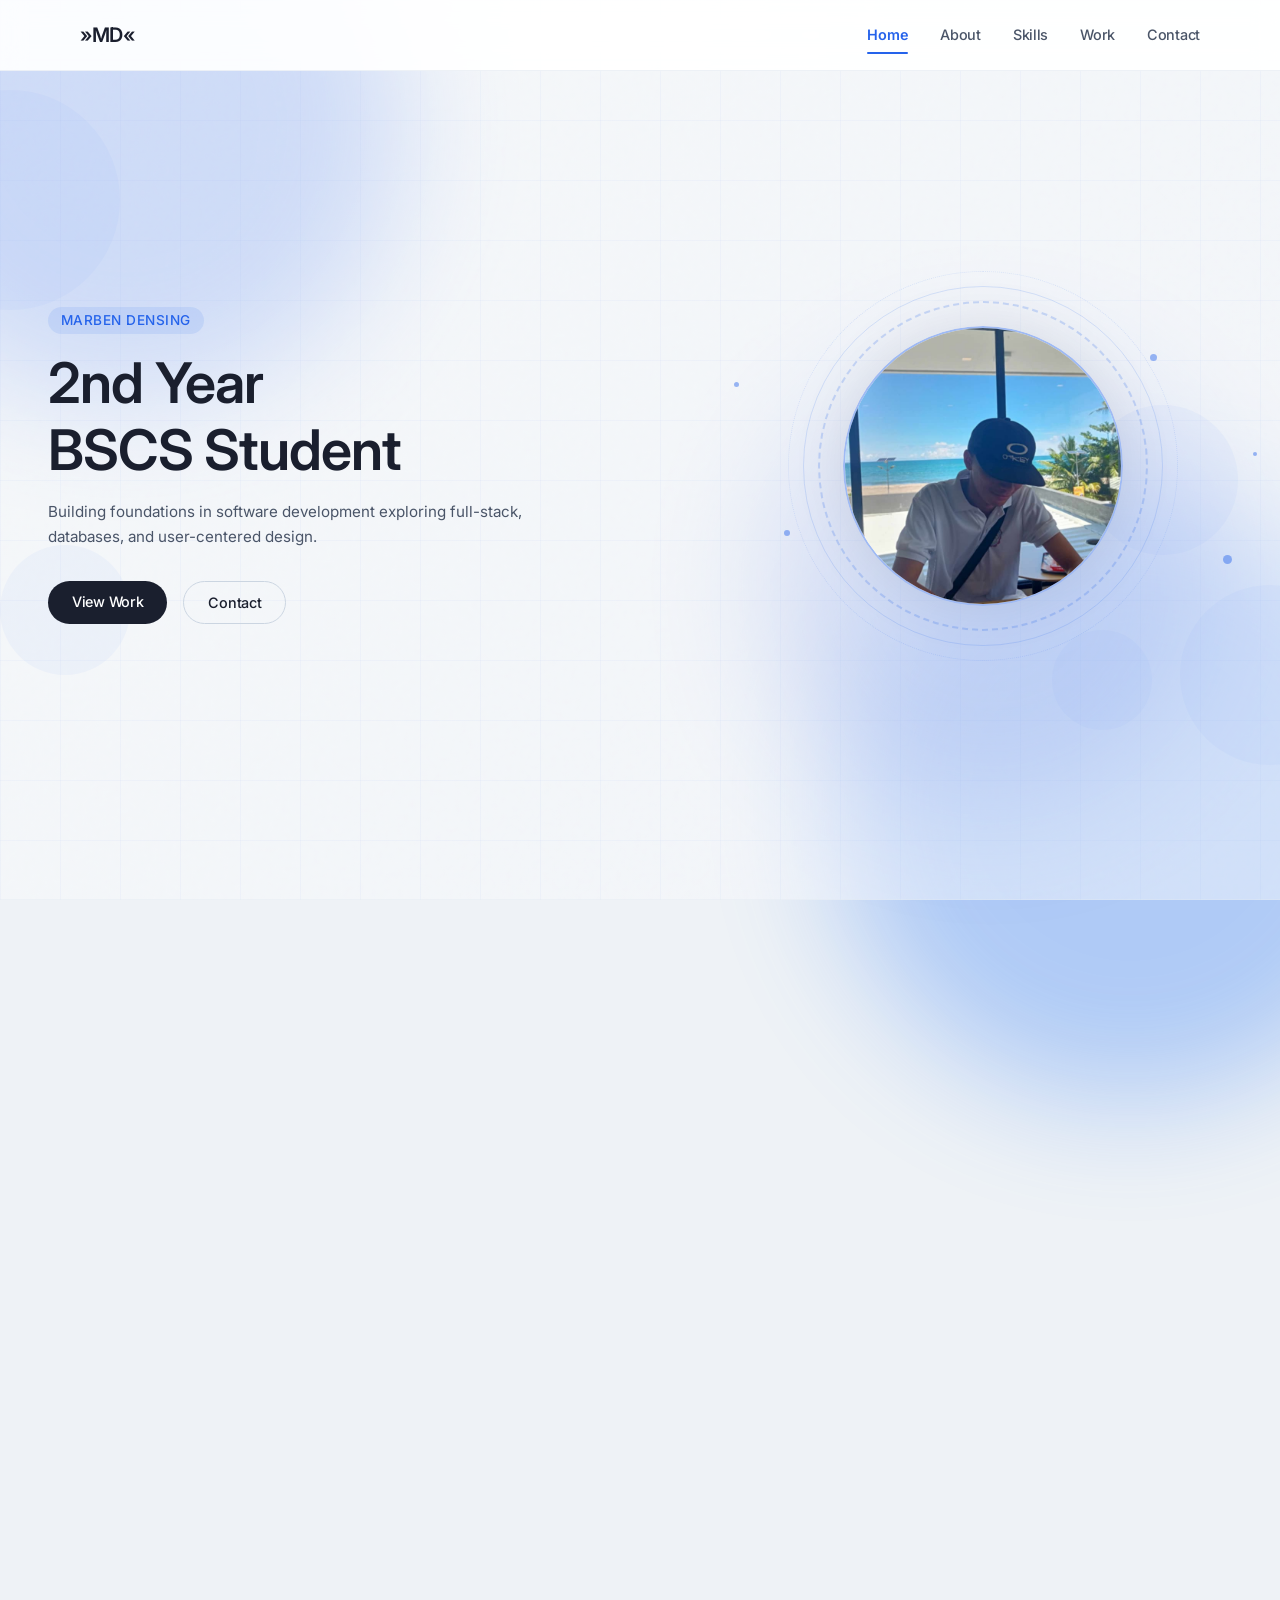
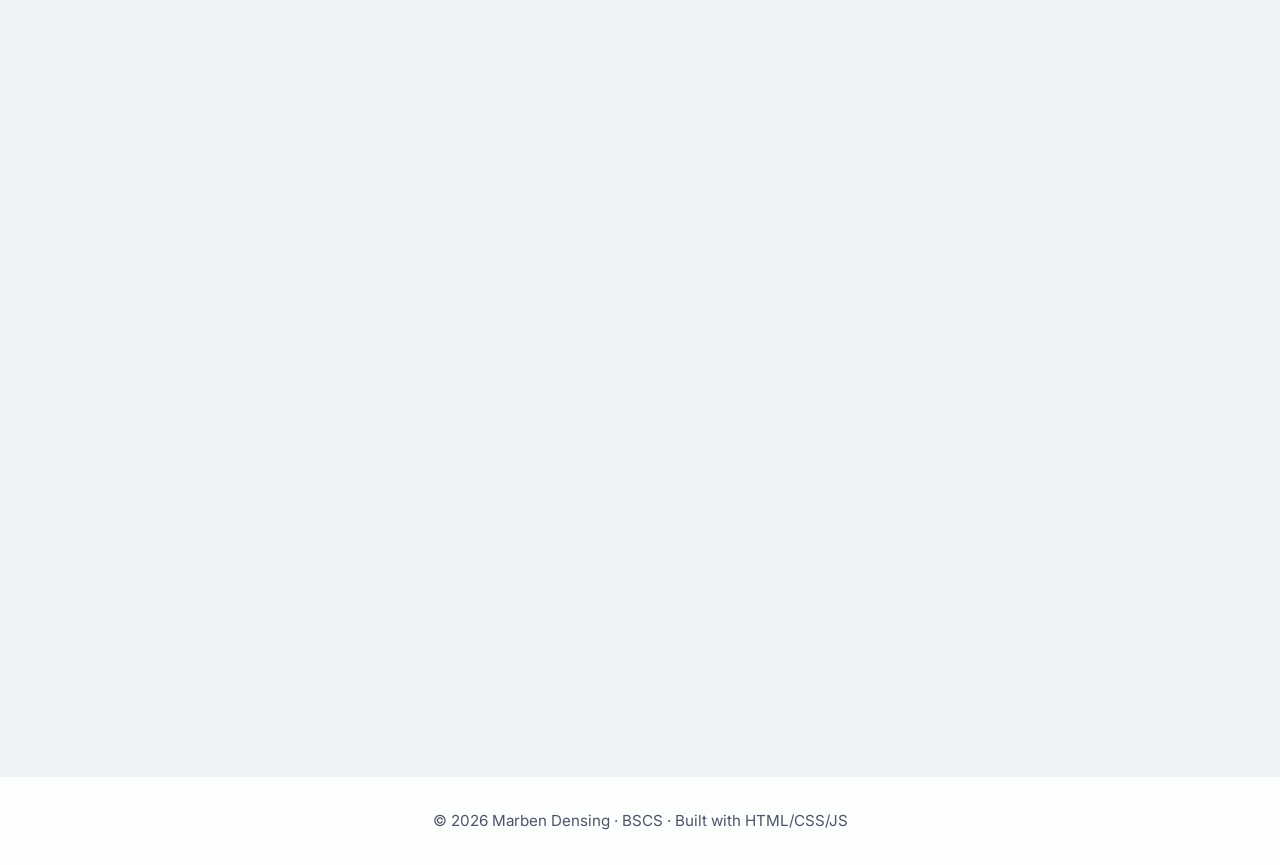
<file: index.html>
<!DOCTYPE html>
<html lang="en">
<head>
    <meta charset="UTF-8">
    <meta name="viewport" content="width=device-width, initial-scale=1.0, user-scalable=yes">
    <title>Marben Densing | BSCS Portfolio</title>
    <link href="https://fonts.googleapis.com/css2?family=Inter:opsz,wght@14..32,300;14..32,400;14..32,500;14..32,600;14..32,700&display=swap" rel="stylesheet">
    <link rel="stylesheet" href="style.css">
</head>
<body>
    
<div class="ambient-orb orb-1"></div>
<div class="ambient-orb orb-2"></div>
<div class="ambient-orb orb-3"></div>
<div class="grid-overlay"></div>
<div class="noise-overlay"></div>
<div class="particle" style="width: 220px; height: 220px; top: 10%; left: -100px; animation-delay: 0s;"></div>
<div class="particle" style="width: 180px; height: 180px; bottom: 15%; right: -80px; animation-delay: 3s;"></div>
<div class="particle" style="width: 150px; height: 150px; top: 45%; left: 85%; animation-delay: 6s;"></div>
<div class="particle" style="width: 130px; height: 130px; bottom: 25%; left: 0%; animation-delay: 9s;"></div>
<div class="particle" style="width: 100px; height: 100px; top: 70%; right: 10%; animation-delay: 12s;"></div>

<header>
    <div class="container">
        <nav>
            <div class="logo">»MD«</div>
            <ul class="nav-links">
                <li><a href="#home" class="nav-link">Home</a></li>
                <li><a href="#about" class="nav-link">About</a></li>
                <li><a href="#skills" class="nav-link">Skills</a></li>
                <li><a href="#work" class="nav-link">Work</a></li>
                <li><a href="#contact" class="nav-link">Contact</a></li>
            </ul>
            <div class="mobile-toggle" id="mobileToggle">
                <span></span><span></span><span></span>
            </div>
        </nav>
    </div>
</header>

<main>
    <section id="home" class="fade-up">
        <div class="container home-content">
            <div class="home-text">
                <span class="hello-badge">Marben Densing</span>
                <h1>2nd Year<br>BSCS Student</h1>
                <p class="home-description">Building foundations in software development exploring full-stack, databases, and user-centered design.</p>
                <div class="home-buttons">
                    <a href="#work" class="btn primary">View Work</a>
                    <a href="#contact" class="btn secondary">Contact</a>
                </div>
            </div>
            <div class="home-illustration">
                <div class="decorative-ring ring-1"></div>
                <div class="decorative-ring ring-2"></div>
                <div class="decorative-ring ring-3"></div>
                <div class="floating-dot dot-1"></div>
                <div class="floating-dot dot-2"></div>
                <div class="floating-dot dot-3"></div>
                <div class="floating-dot dot-4"></div>
                <div class="floating-dot dot-5"></div>
                <div class="profile-shadow"></div>
                <div class="profile-image-container">
                    <img src="image.jpg" alt="Marben Densing" class="profile-image" onerror="this.src='https://via.placeholder.com/280x280?text=M'">
                </div>
            </div>
        </div>
    </section>

    <section id="about" class="fade-up">
        <div class="container">
            <h2 class="section-title">About</h2>
            <div class="about-grid">
                <div class="about-text">
                    <p>I'm a second-year Computer Science student with a growing passion for programming and problem-solving. Currently focused on web development, database systems, and building practical applications.</p>
                    <p>Every project teaches me something new from debugging logic to designing cleaner interfaces. I believe in learning by doing and staying curious.</p>
                    <div class="personal-detail">
                        <span>BSCS · 2nd Year</span>
                        <span>Based in Philippines</span>
                        <span>Always learning</span>
                    </div>
                </div>
                <div class="about-card">
                    <h3>Current Focus</h3>
                    <p>HTML/CSS, JavaScript fundamentals, MySQL queries, and version control with Git. Building small projects to strengthen my understanding of full-stack development.</p>
                    <div class="poem-card">
                        <p class="poem-line">"The expert in anything was once a beginner."</p>
                    </div>
                </div>
            </div>
        </div>
    </section>

    <section id="skills" class="fade-up">
        <div class="container">
            <h2 class="section-title">Skills</h2>
            <p class="skills-subtitle">Current proficiency — actively developing</p>
            <div class="skills-grid">
                <div class="skill-card">
                    <div class="skill-icon">PY</div>
                    <h3>Python</h3>
                    <p class="skill-description">Scripting, automation, basic data handling, and problem-solving fundamentals</p>
                    <div class="skill-level"><span style="width:22%"></span></div>
                    <div class="skill-percentage">
                        <span class="skill-percent-value">22%</span>
                        <span class="skill-status">Beginner · Learning</span>
                    </div>
                </div>
                <div class="skill-card">
                    <div class="skill-icon">HTML</div>
                    <h3>HTML5 & CSS3</h3>
                    <p class="skill-description">Semantic markup, flexbox, grid, responsive design, and animations</p>
                    <div class="skill-level"><span style="width:25%"></span></div>
                    <div class="skill-percentage">
                        <span class="skill-percent-value">25%</span>
                        <span class="skill-status">Beginner · Building</span>
                    </div>
                </div>
                <div class="skill-card">
                    <div class="skill-icon">JS</div>
                    <h3>JavaScript</h3>
                    <p class="skill-description">DOM manipulation, basic ES6, interactivity, and event handling</p>
                    <div class="skill-level"><span style="width:18%"></span></div>
                    <div class="skill-percentage">
                        <span class="skill-percent-value">18%</span>
                        <span class="skill-status">Beginner · Exploring</span>
                    </div>
                </div>
                <div class="skill-card">
                    <div class="skill-icon">SQL</div>
                    <h3>MySQL</h3>
                    <p class="skill-description">Queries, joins, basic database design, and data management</p>
                    <div class="skill-level"><span style="width:20%"></span></div>
                    <div class="skill-percentage">
                        <span class="skill-percent-value">20%</span>
                        <span class="skill-status">Beginner · Learning</span>
                    </div>
                </div>
                <div class="skill-card">
                    <div class="skill-icon">UI</div>
                    <h3>UI Fundamentals</h3>
                    <p class="skill-description">Wireframing, layout principles, component thinking, and user experience basics</p>
                    <div class="skill-level"><span style="width:20%"></span></div>
                    <div class="skill-percentage">
                        <span class="skill-percent-value">20%</span>
                        <span class="skill-status">Beginner · Studying</span>
                    </div>
                </div>
                <div class="skill-card">
                    <div class="skill-icon">GIT</div>
                    <h3>Git & GitHub</h3>
                    <p class="skill-description">Version control, basic collaboration workflow, and repository management</p>
                    <div class="skill-level"><span style="width:20%"></span></div>
                    <div class="skill-percentage">
                        <span class="skill-percent-value">20%</span>
                        <span class="skill-status">Beginner · Practicing</span>
                    </div>
                </div>
            </div>
            <div class="skills-footer">
                <p>Progress reflects active learning growing every day</p>
            </div>
        </div>
    </section>

    <section id="work" class="fade-up">
        <div class="container">
            <h2 class="section-title">Work</h2>
            <p class="work-sub">Laboratory activities and exercises from coursework</p>
            <div class="projects-grid">
                <a href="Activity_1.html" target="_blank" class="project-card-link">
                    <div class="project-card">
                        <div class="activity-preview">
                            <img src="img/1.jpg" alt="Activity 1 Preview" style="width:100%; height:auto; border-radius:8px; object-fit:cover;">
                        </div>
                        <h3>Activity 1: Student Poem</h3>
                        <div class="activity-desc">Activity_1.html</div>
                        <div class="tech-stack">HTML · CSS inline</div>
                        <span class="project-link">Open in new tab →</span>
                    </div>
                </a>

                <a href="Activity_2.html" target="_blank" class="project-card-link">
                    <div class="project-card">
                        <div class="activity-preview">
                            <img src="img/2.jpg" alt="Activity 2 Preview" style="width:100%; height:auto; border-radius:8px; object-fit:cover;">
                        </div>
                        <h3>Activity 2: My Hobby</h3>
                        <div class="activity-desc">Activity_2.html</div>
                        <div class="tech-stack">HTML · Styling</div>
                        <span class="project-link">Open in new tab →</span>
                    </div>
                </a>

                <a href="Activity3.html" target="_blank" class="project-card-link">
                    <div class="project-card">
                        <div class="activity-preview">
                            <img src="img/33.jpg" alt="Activity 3 Preview" style="width:100%; height:auto; border-radius:8px; object-fit:cover;">
                        </div>
                        <h3>Activity 3: Double Border Table</h3>
                        <div class="activity-desc">activity 3.html</div>
                        <div class="tech-stack">HTML · CSS Table</div>
                        <span class="project-link">Open in new tab →</span>
                    </div>
                </a>

                <a href="Activity4.html" target="_blank" class="project-card-link">
                    <div class="project-card">
                        <div class="activity-preview">
                            <img src="img/4.jpg" alt="Activity 4 Preview" style="width:100%; height:auto; border-radius:8px; object-fit:cover;">
                        </div>
                        <h3>Activity 4: Weekly Class Schedule</h3>
                        <div class="activity-desc">Activity4.html</div>
                        <div class="tech-stack">HTML · CSS Table · Styling</div>
                        <span class="project-link">Open in new tab →</span>
                    </div>
                </a>

                <a href="Activity%205.html" target="_blank" class="project-card-link">
                    <div class="project-card">
                        <div class="activity-preview">
                            <img src="img/5.jpg" alt="Activity 5 Preview" style="width:100%; height:auto; border-radius:8px; object-fit:cover;">
                        </div>
                        <h3>Activity 5: Advanced Table</h3>
                        <div class="activity-desc">Activity 5.html</div>
                        <div class="tech-stack">HTML · CSS Borders</div>
                        <span class="project-link">Open in new tab →</span>
                    </div>
                </a>

                <a href="activity%206.html" target="_blank" class="project-card-link">
                    <div class="project-card">
                        <div class="activity-preview">
                            <img src="img/6.jpg" alt="Activity 6 Preview" style="width:100%; height:auto; border-radius:8px; object-fit:cover;">
                        </div>
                        <h3>Activity 6: Rowspan & Colspan</h3>
                        <div class="activity-desc">activity 6.html</div>
                        <div class="tech-stack">HTML · Advanced Tables</div>
                        <span class="project-link">Open in new tab →</span>
                    </div>
                </a>

                <a href="Activity7.html" target="_blank" class="project-card-link">
                    <div class="project-card">
                        <div class="activity-preview">
                            <img src="img/7.jpg" alt="Activity 7 Preview" style="width:100%; height:auto; border-radius:8px; object-fit:cover;">
                        </div>
                        <h3>Activity 7: HTML Lists</h3>
                        <div class="activity-desc">Activity7.html</div>
                        <div class="tech-stack">HTML · Ordered/Unordered Lists</div>
                        <span class="project-link">Open in new tab →</span>
                    </div>
                </a>
            </div>
        </div>
    </section>

    <section id="contact" class="fade-up">
        <div class="container">
            <h2 class="section-title">Contact</h2>
            <div class="contact-wrapper">
                <div class="contact-info">
                    <p>Open to collaboration, internships, and conversations about tech.</p>
                    <div class="contact-details">
                        <a href="tel:+639853416142" class="contact-item-link"><div class="contact-item">Phone · +63 9853416142</div></a>
                        <a href="https://github.com/Mrbndnsng" target="_blank" class="contact-item-link"><div class="contact-item">GitHub · /Mrbndnsng</div></a>
                        <a href="mailto:densingmarben@gmail.com" class="contact-item-link"><div class="contact-item">Email · densingmarben@gmail.com</div></a>
                    </div>
                </div>
                <form id="contactForm" class="contact-form" action="https://formsubmit.co/97f8511213f65a052eaefc7606e3eaaa" method="POST">
                    <input type="text" id="name" name="name" placeholder="Name" required>
                    <input type="email" id="email" name="email" placeholder="Email" required>
                    <textarea id="message" name="message" rows="4" placeholder="Message" required></textarea>
                    <input type="hidden" name="_subject" value="New Message from Portfolio Website">
                    <input type="hidden" name="_captcha" value="false">
                    <input type="hidden" name="_template" value="table">
                    <input type="hidden" name="_next" value="https://Mrbndnsng.github.io/portfolio/">
                    <button type="submit" class="btn primary">Send Message</button>
                    <div id="formFeedback" class="form-feedback"></div>
                </form>
            </div>
        </div>
    </section>
</main>

<footer>
    <div class="container">
        <p>© 2026 Marben Densing · BSCS · Built with HTML/CSS/JS</p>
    </div>
</footer>

<script src="script.js"></script>
</body>
</html>
</file>
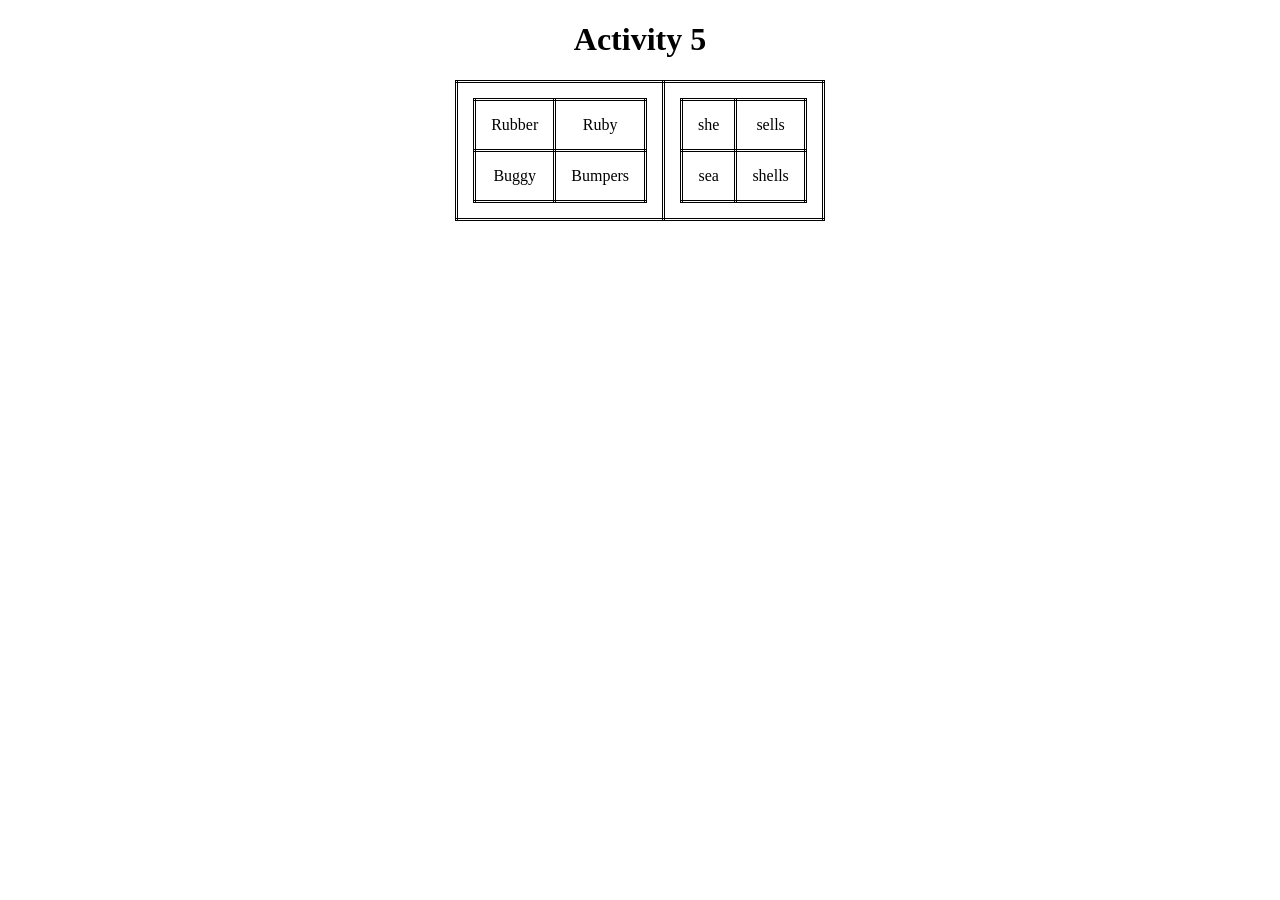
<file: Activity 5.html>
<!DOCTYPE html>
<html>
<head>
<title>Activity 5</title>

<style>

table{
    margin: auto;
    border-collapse: collapse;
}

td{
    border: 3px double black;
    padding: 15px; 
    text-align: center;
}

</style>

</head>

<body>

<h1 style="text-align: center;">Activity 5</h1>

<table>
<tr>

<td>
<table>
<tr>
<td>Rubber</td>
<td>Ruby</td>
</tr>
<tr>
<td>Buggy</td>
<td>Bumpers</td>
</tr>
</table>
</td>

<td>
<table>
<tr>
<td>she</td>
<td>sells</td>
</tr>
<tr>
<td>sea</td>
<td>shells</td>
</tr>
</table>
</td>

</tr>
</table>

</body>
</html>
</file>
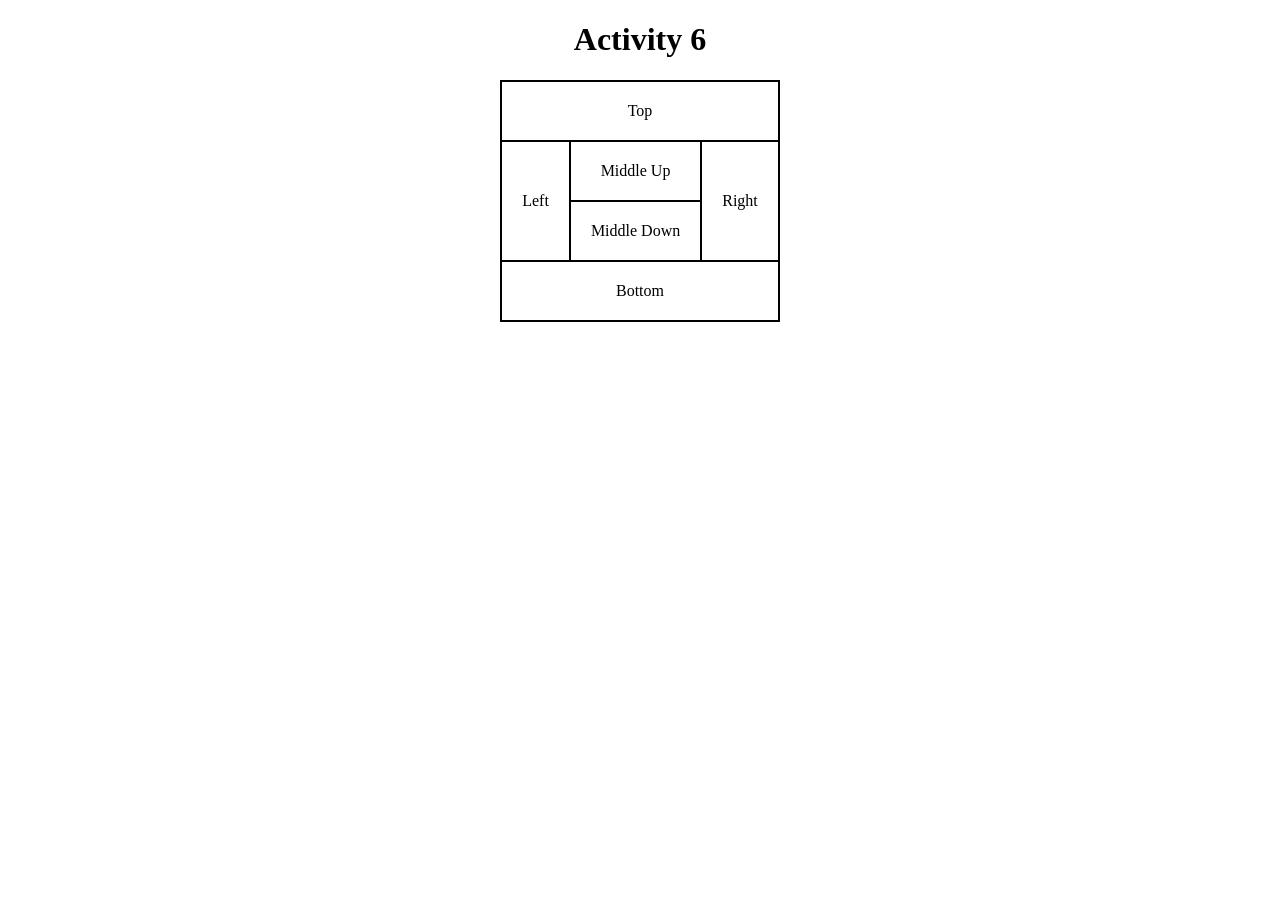
<file: activity 6.html>
<!DOCTYPE html>
<html>
<head>
<title>Activity 6</title>
<style>
table {
    border-collapse: collapse;
    margin: auto;
}

td {
    border: 2px double black; 
    padding: 20px;        
    text-align: center;
}
</style>
</head>
<body>

<h1 style="text-align:center;">Activity 6</h1>

<table>
  <!-- Top row -->
  <tr>
    <td colspan="3">Top</td>
  </tr>

  <!-- Middle row -->
  <tr>
    <td rowspan="2">Left</td>
    <td>Middle Up</td>
    <td rowspan="2">Right</td>
  </tr>
  <tr>
    <td>Middle Down</td>
  </tr>

  <!-- Bottom row -->
  <tr>
    <td colspan="3">Bottom</td>
  </tr>
</table>

</body>
</html>
</file>
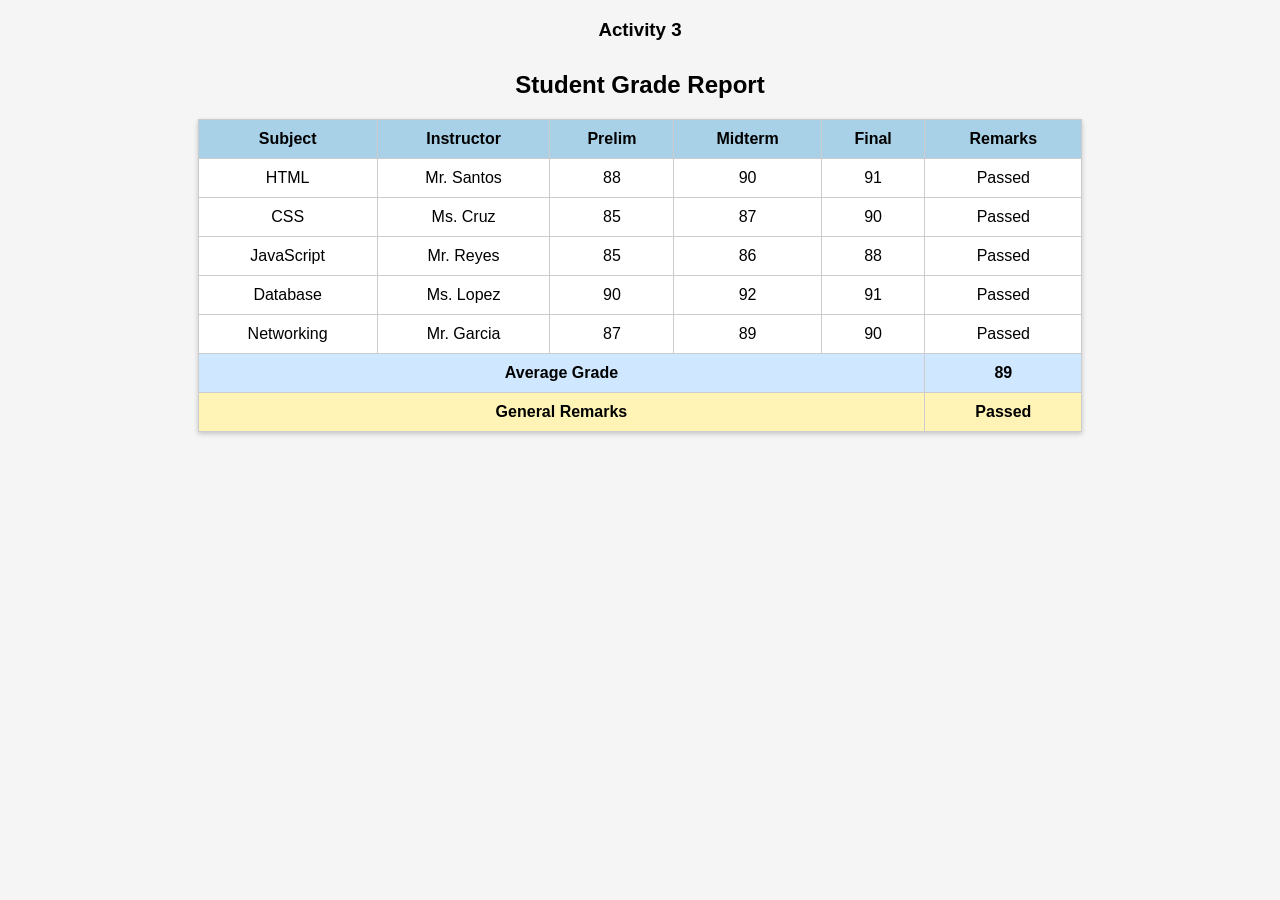
<file: Activity3.html>
<!DOCTYPE html>
<html lang="en">
<head>
<meta charset="UTF-8">
<title>Student Grade Report</title>

<style>
body{
    font-family: Arial, sans-serif;
    background-color: #f5f5f5;
    text-align: center;
}

h2{
    margin-top: 30px;
}

table{
    margin: auto;
    border-collapse: collapse;
    width: 70%;
    background: white;
    box-shadow: 0 2px 5px rgba(0,0,0,0.2);
}

th, td{
    border: 1px solid #ccc;
    padding: 10px;
    text-align: center;
}

th{
    background-color: #a8d0e6;
}


.avggrade{
    background-color: #cfe8ff;
    font-weight: bold;
}


.remarks{
    background-color: #fff4b5;
    font-weight: bold;
}

</style>
</head>

<body>

<h3>Activity 3</h3>
<h2>Student Grade Report</h2>

<table>

<tr>
<th>Subject</th>
<th>Instructor</th>
<th>Prelim</th>
<th>Midterm</th>
<th>Final</th>
<th>Remarks</th>
</tr>

<tr>
<td>HTML</td>
<td>Mr. Santos</td>
<td>88</td>
<td>90</td>
<td>91</td>
<td>Passed</td>
</tr>

<tr>
<td>CSS</td>
<td>Ms. Cruz</td>
<td>85</td>
<td>87</td>
<td>90</td>
<td>Passed</td>
</tr>

<tr>
<td>JavaScript</td>
<td>Mr. Reyes</td>
<td>85</td>
<td>86</td>
<td>88</td>
<td>Passed</td>
</tr>

<tr>
<td>Database</td>
<td>Ms. Lopez</td>
<td>90</td>
<td>92</td>
<td>91</td>
<td>Passed</td>
</tr>

<tr>
<td>Networking</td>
<td>Mr. Garcia</td>
<td>87</td>
<td>89</td>
<td>90</td>
<td>Passed</td>
</tr>

<tr class="avggrade">
<td colspan="5">Average Grade</td>
<td>89</td>
</tr>

<tr class="remarks">
<td colspan="5">General Remarks</td>
<td>Passed</td>
</tr>

</table>

</body>
</html>
</file>
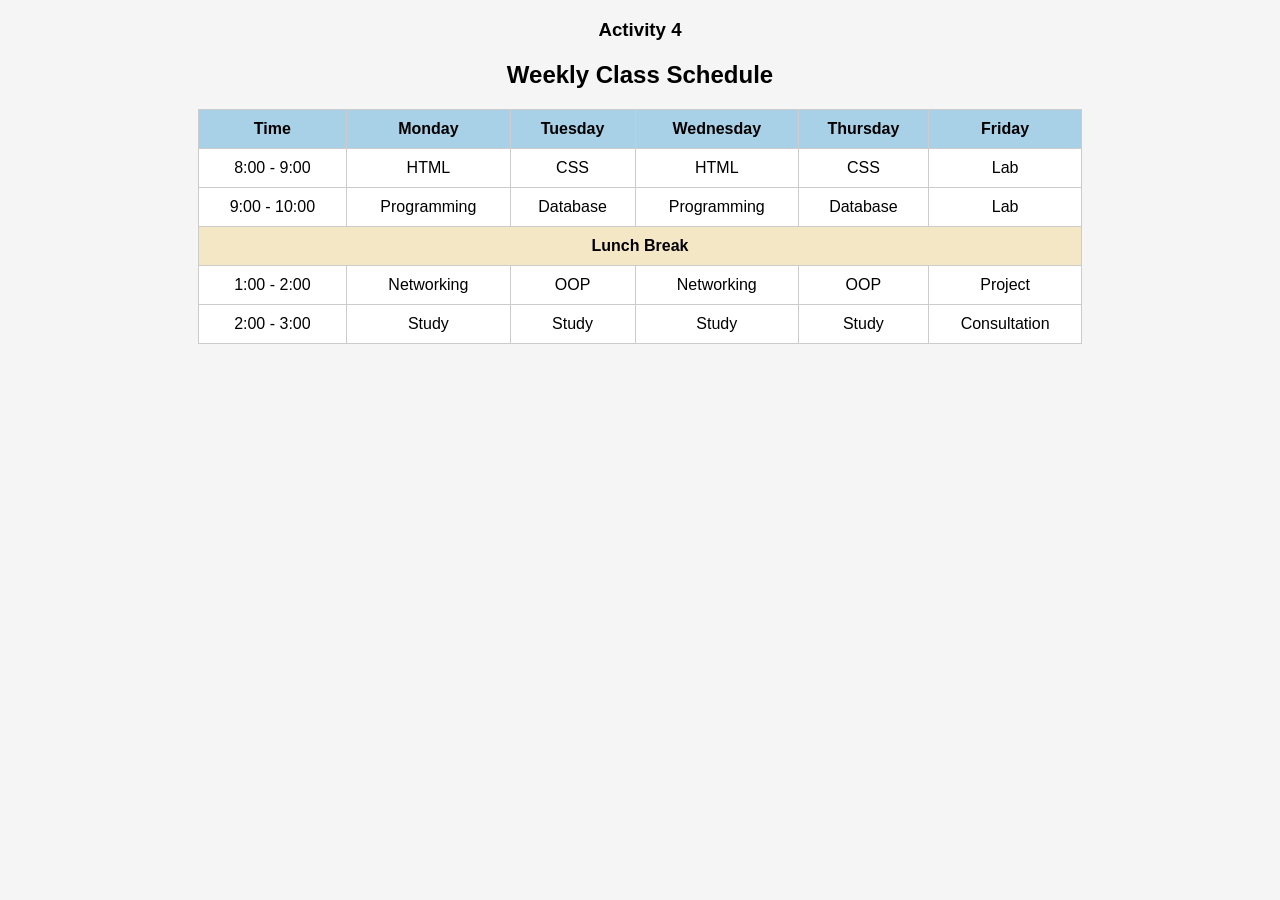
<file: Activity4.html>
<!DOCTYPE html>
<html lang="en">
<head>
<meta charset="UTF-8">
<title>Weekly Class Schedule</title>

<style>
body{
    font-family: Arial, sans-serif;
    background:#f5f5f5;
    text-align:center;
}

h2{
    margin-top:20px;
}

table{
    margin:auto;
    border-collapse:collapse;
    width:70%;
    background:white;
}

th, td{
    border:1px solid #ccc;
    padding:10px;
    text-align:center;
}

th{
    background:#a8d0e6;
    font-weight:bold;
}

.lunch{
    background:#f4e7c5;
    font-weight:bold;
}

</style>
</head>

<body>

<h3>Activity 4</h3>
<h2>Weekly Class Schedule</h2>

<table>

<tr>
<th>Time</th>
<th>Monday</th>
<th>Tuesday</th>
<th>Wednesday</th>
<th>Thursday</th>
<th>Friday</th>
</tr>

<tr>
<td>8:00 - 9:00</td>
<td>HTML</td>
<td>CSS</td>
<td>HTML</td>
<td>CSS</td>
<td>Lab</td>
</tr>

<tr>
<td>9:00 - 10:00</td>
<td>Programming</td>
<td>Database</td>
<td>Programming</td>
<td>Database</td>
<td>Lab</td>
</tr>

<tr class="lunch">
<td colspan="6">Lunch Break</td>
</tr>

<tr>
<td>1:00 - 2:00</td>
<td>Networking</td>
<td>OOP</td>
<td>Networking</td>
<td>OOP</td>
<td>Project</td>
</tr>

<tr>
<td>2:00 - 3:00</td>
<td>Study</td>
<td>Study</td>
<td>Study</td>
<td>Study</td>
<td>Consultation</td>
</tr>

</table>

</body>
</html>
</file>
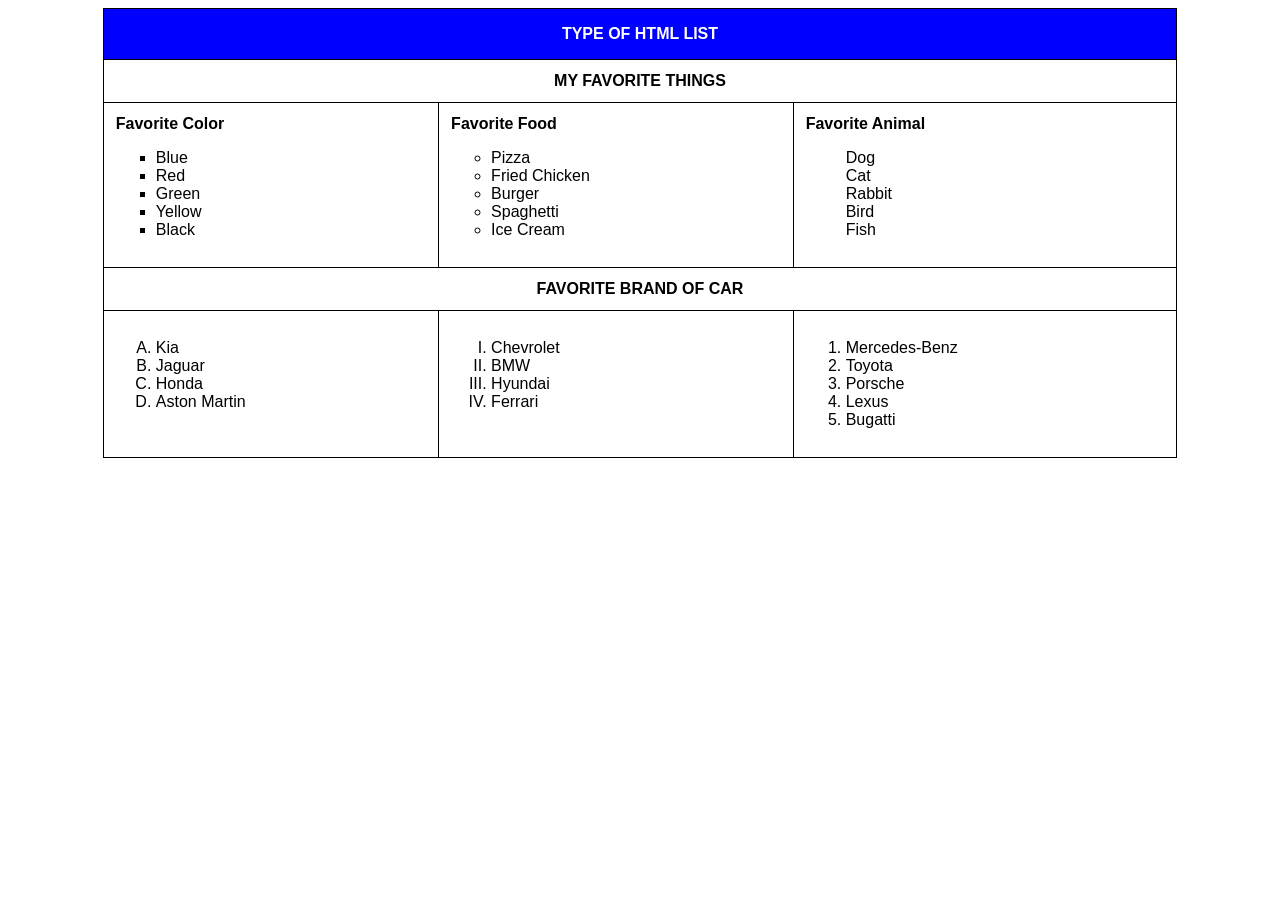
<file: Activity7.html>
<!DOCTYPE html>
<html>
<head>
    <title>Type of HTML List</title>
    <style>
        body {
            font-family: Arial, TimesNewRoman;
        }
        table {
            width: 85%; 
            margin: auto;
            border-collapse: collapse;
            text-align: left;
        }
        th, td {
            border: 1px solid black;
            padding: 12px;
            vertical-align: top;
        }
        .header {
            background-color: blue;
            color: white;
            text-align: center;
            font-weight: bold;
            padding: 16px; 
        }
        .center {
            text-align: center;
            font-weight: bold;
        }
    </style>
</head>
<body>

<table>
    <tr>
        <th colspan="3" class="header">TYPE OF HTML LIST</th>
    </tr>
    <tr>
        <th colspan="3" class="center">MY FAVORITE THINGS</th>
    </tr>
    <tr>
        <td>
            <b>Favorite Color</b>
            <ul style="list-style-type: square;">
                <li>Blue</li>
                <li>Red</li>
                <li>Green</li>
                <li>Yellow</li>
                <li>Black</li>
            </ul>
        </td>
        <td>
            <b>Favorite Food</b>
            <ul style="list-style-type: circle;">
                <li>Pizza</li>
                <li>Fried Chicken</li>
                <li>Burger</li>
                <li>Spaghetti</li>
                <li>Ice Cream</li>
            </ul>
        </td>
        <td>
            <b>Favorite Animal</b>
            <ul style="list-style-type: none;">
                <li>Dog</li>
                <li>Cat</li>
                <li>Rabbit</li>
                <li>Bird</li>
                <li>Fish</li>
            </ul>
        </td>
    </tr>
    <tr>
        <th colspan="3" class="center">FAVORITE BRAND OF CAR</th>
    </tr>
    <tr>
        <td>
            <ol type="A">
                <li>Kia</li>
                <li>Jaguar</li>
                <li>Honda</li>
                <li>Aston Martin</li>
            </ol>
        </td>
        <td>
            <ol type="I">
                <li>Chevrolet</li>
                <li>BMW</li>
                <li>Hyundai</li>
                <li>Ferrari</li>
            </ol>
        </td>
        <td>
            <ol type="1">
                <li>Mercedes-Benz</li>
                <li>Toyota</li>
                <li>Porsche</li>
                <li>Lexus</li>
                <li>Bugatti</li>
            </ol>
        </td>
    </tr>
</table>

</body>
</html>
</file>
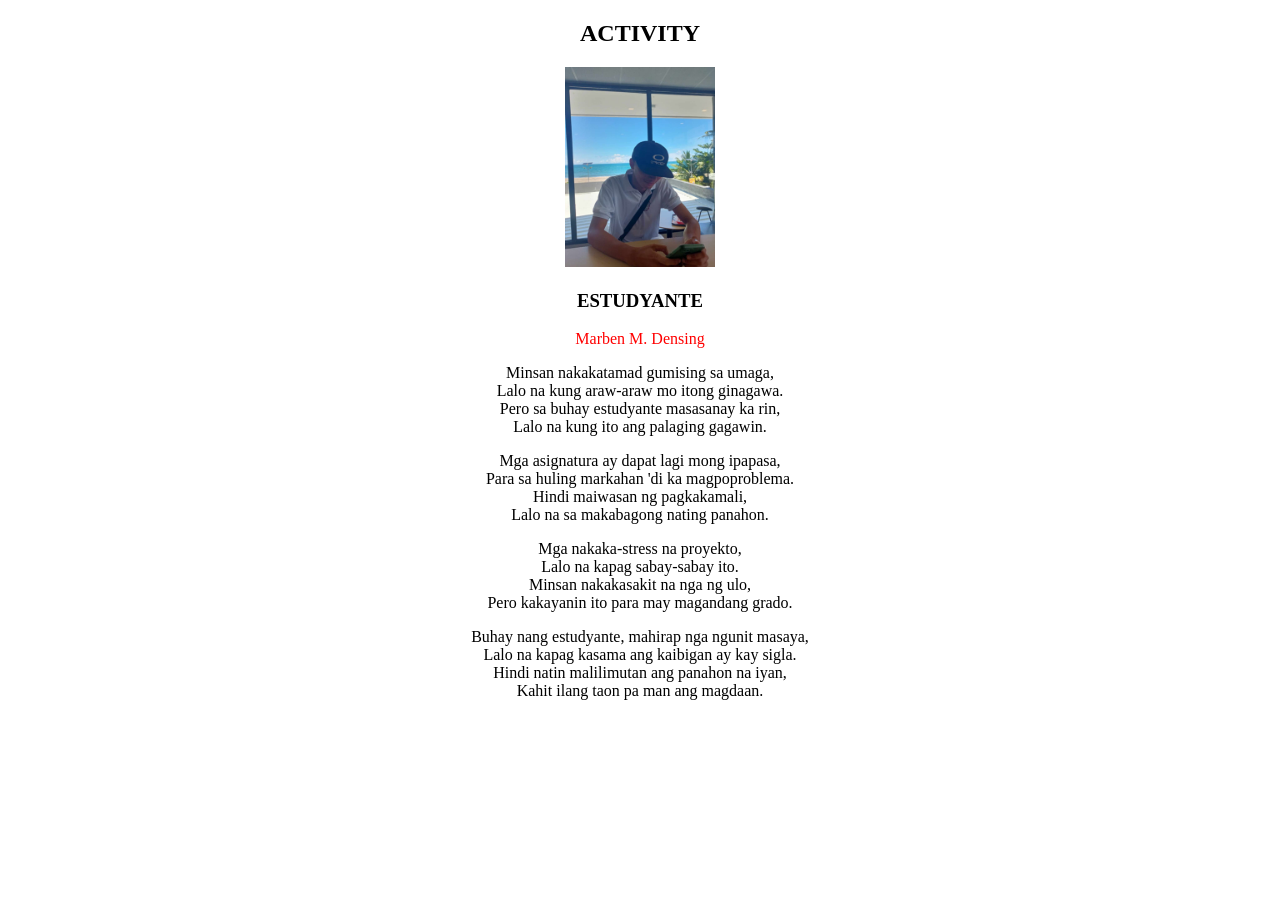
<file: Activity_1.html>
<!DOCTYPE html>
<html>
<head>
<title>student</title>
</head>

<body>


<h2 style="text-align:center;">ACTIVITY</h2>

<div style="text-align:center;">
    <img 
    src="image.jpg"
    alt="Student Image"
    width="150">
</div>

<h3 style="text-align:center;">ESTUDYANTE</h3>
<p style="text-align:center;color:red">Marben M. Densing</p>


<p style="text-align:center;">
Minsan nakakatamad gumising sa umaga,<br>
Lalo na kung araw-araw mo itong ginagawa.<br>
Pero sa buhay estudyante masasanay ka rin,<br>
Lalo na kung ito ang palaging gagawin.
</p>

<p style="text-align:center;">
Mga asignatura ay dapat lagi mong ipapasa,<br>
Para sa huling markahan 'di ka magpoproblema.<br>
Hindi maiwasan ng pagkakamali,<br>
Lalo na sa makabagong nating panahon.
</p>

<p style="text-align:center;">
Mga nakaka-stress na proyekto,<br>
Lalo na kapag sabay-sabay ito.<br>
Minsan nakakasakit na nga ng ulo,<br>
Pero kakayanin ito para may magandang grado.
</p>

<p style="text-align:center;">
Buhay nang estudyante, mahirap nga ngunit masaya,<br>
Lalo na kapag kasama ang kaibigan ay kay sigla.<br>
Hindi natin malilimutan ang panahon na iyan,<br>
Kahit ilang taon pa man ang magdaan.
</p>

</body>
</html>
</file>
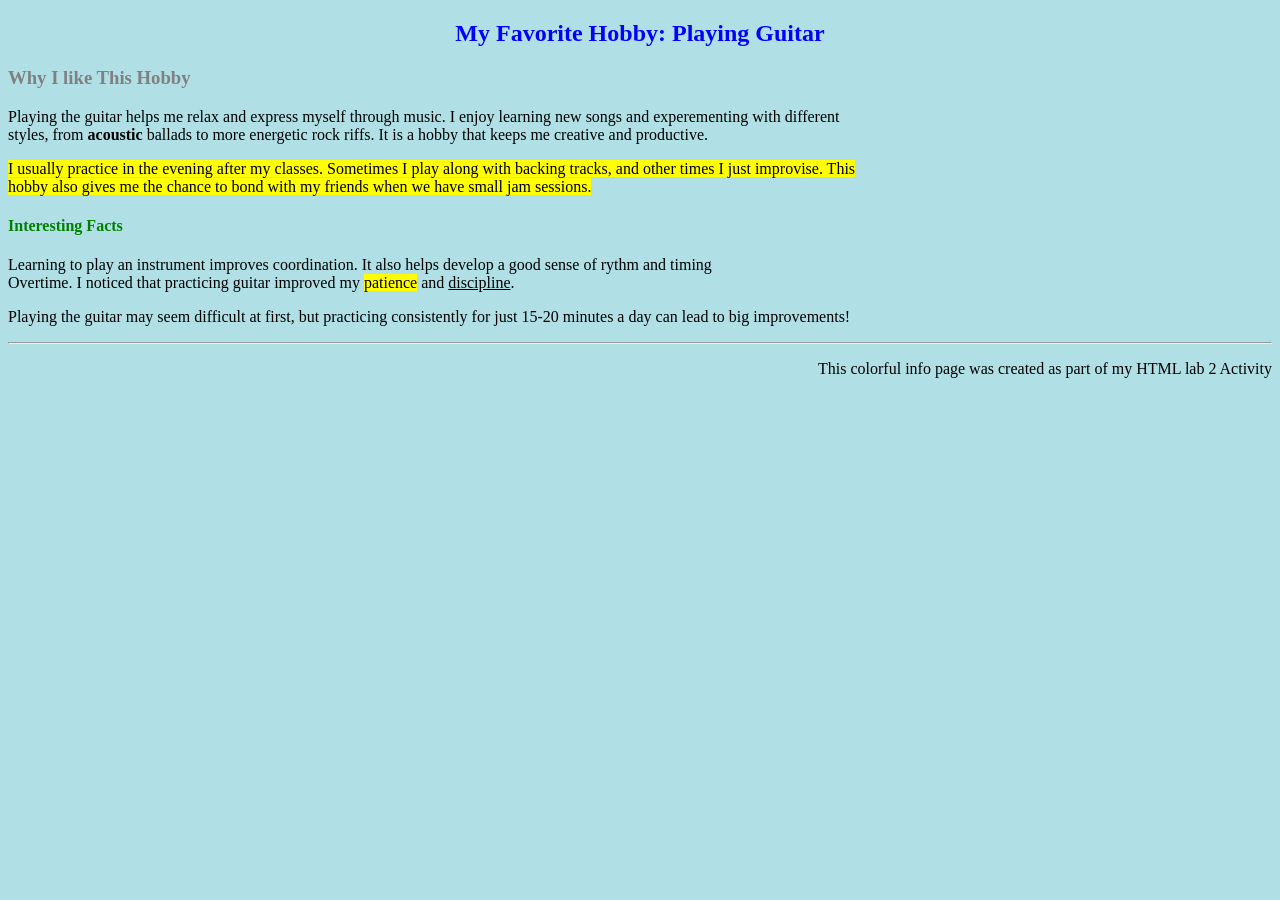
<file: Activity_2.html>
<!DOCTYPE html>
<html>
<head>
<title>student</title>
</head>

<body style="background-color:powderblue;">

<h2 style="font-size: 17; text-align:center;color: blue;">My Favorite Hobby: Playing Guitar</h2>
<h3 style="font-size: 16; color: grey;"> Why I like This Hobby </h3>

<p> Playing the guitar helps me relax and express myself through music. I enjoy learning new songs and experementing with different<br>
styles, from <b>acoustic</b> ballads to more energetic rock riffs. It is a hobby that keeps me creative and productive.
</p>

<p><mark> I usually practice in the evening after my classes. Sometimes I play along with backing tracks, and other times I just improvise. This<br>
hobby also gives me the chance to bond with my friends when we have small jam sessions.</mark>
</p>

<h4 style="font-size: 16; color: green;">Interesting Facts</h4>

<p> Learning to play an instrument improves coordination. It also helps develop a good sense of rythm and timing<br>
Overtime. I noticed that practicing guitar improved my <mark>patience</mark> and <u>discipline</u>.
</p>

<p>Playing the guitar may seem difficult at first, but practicing consistently for just 15-20 minutes a day can lead to big improvements!<br>
</p>

                                                                                                                                           
<hr> 
<p style= "text-align: end;">This colorful info page was created as part of my HTML lab 2 Activity
</p>
</file>
<file: style.css>
* {
    margin: 0;
    padding: 0;
    box-sizing: border-box;
}

body {
    font-family: 'Inter', -apple-system, BlinkMacSystemFont, 'Segoe UI', sans-serif;
    background: #eef2f6;
    color: #1a1f2e;
    line-height: 1.5;
    scroll-behavior: smooth;
    position: relative;
    overflow-x: hidden;
}


body::before {
    content: '';
    position: fixed;
    top: 0;
    left: 0;
    width: 100%;
    height: 100%;
    background: linear-gradient(135deg, #eef2f6 0%, #e8edf5 100%);
    pointer-events: none;
    z-index: -3;
}


.ambient-orb {
    position: fixed;
    border-radius: 50%;
    filter: blur(60px);
    pointer-events: none;
    z-index: -2;
    opacity: 0.35;
}

.orb-1 {
    width: 550px;
    height: 550px;
    background: #2563eb;
    top: -150px;
    left: -150px;
    animation: floatOrb 20s ease-in-out infinite;
}

.orb-2 {
    width: 600px;
    height: 600px;
    background: #3b82f6;
    bottom: -200px;
    right: -150px;
    animation: floatOrb 25s ease-in-out infinite reverse;
}

.orb-3 {
    width: 450px;
    height: 450px;
    background: #1d4ed8;
    top: 40%;
    right: 5%;
    animation: floatOrb 18s ease-in-out infinite;
    opacity: 0.25;
}

@keyframes floatOrb {
    0%, 100% {
        transform: translate(0, 0) scale(1);
    }
    33% {
        transform: translate(40px, -40px) scale(1.1);
    }
    66% {
        transform: translate(-30px, 30px) scale(0.95);
    }
}


.grid-overlay {
    position: fixed;
    top: 0;
    left: 0;
    width: 100%;
    height: 100%;
    background-image: 
        linear-gradient(rgba(37, 99, 235, 0.06) 1px, transparent 1px),
        linear-gradient(90deg, rgba(37, 99, 235, 0.06) 1px, transparent 1px);
    background-size: 60px 60px;
    pointer-events: none;
    z-index: -1;
}


.noise-overlay {
    position: fixed;
    top: 0;
    left: 0;
    width: 100%;
    height: 100%;
    background-image: url("data:image/svg+xml,%3Csvg viewBox='0 0 200 200' xmlns='http://www.w3.org/2000/svg'%3E%3Cfilter id='noise'%3E%3CfeTurbulence type='fractalNoise' baseFrequency='0.7' numOctaves='1' stitchTiles='stitch'/%3E%3C/filter%3E%3Crect width='100%25' height='100%25' filter='url(%23noise)' opacity='0.03'/%3E%3C/svg%3E");
    pointer-events: none;
    z-index: -1;
}


.particle {
    position: fixed;
    background: #2563eb;
    border-radius: 50%;
    opacity: 0.08;
    pointer-events: none;
    z-index: -1;
    animation: floatParticle 20s ease-in-out infinite;
}

@keyframes floatParticle {
    0%, 100% {
        transform: translateY(0) translateX(0);
    }
    25% {
        transform: translateY(-40px) translateX(30px);
    }
    50% {
        transform: translateY(30px) translateX(-25px);
    }
    75% {
        transform: translateY(-20px) translateX(15px);
    }
}


h1, h2, h3, h4, .logo, .nav-links a, .btn {
    font-weight: 500;
    letter-spacing: -0.02em;
}

h1 { font-size: 3.5rem; font-weight: 600; line-height: 1.2; }
h2 { font-size: 2rem; font-weight: 600; letter-spacing: -0.02em; }
h3 { font-size: 1.1rem; font-weight: 600; }
p, .home-description, .about-text p { font-size: 0.95rem; font-weight: 400; color: #4a5568; line-height: 1.6; }

.section-title {
    font-size: 1.75rem;
    font-weight: 600;
    margin-bottom: 2rem;
    letter-spacing: -0.02em;
    color: #1a1f2e;
    position: relative;
    display: inline-block;
}

.section-title::after {
    content: '';
    position: absolute;
    bottom: -8px;
    left: 0;
    width: 50px;
    height: 3px;
    background: #2563eb;
    border-radius: 3px;
}


header {
    background: rgba(255, 255, 255, 0.92);
    backdrop-filter: blur(12px);
    border-bottom: 1px solid rgba(226, 232, 240, 0.6);
    position: fixed;
    top: 0;
    left: 0;
    width: 100%;
    z-index: 1000;
    transition: all 0.3s ease;
}

header.scrolled {
    background: rgba(255, 255, 255, 0.96);
    box-shadow: 0 2px 20px rgba(0, 0, 0, 0.05);
}

nav {
    display: flex;
    justify-content: space-between;
    align-items: center;
    padding: 1rem 2rem;
    max-width: 1400px;
    margin: 0 auto;
    width: 100%;
}

.logo {
    font-size: 1.25rem;
    font-weight: 600;
    color: #1a1f2e;
    text-decoration: none;
    transition: transform 0.2s ease;
}

.logo:hover {
    transform: scale(1.02);
}


.nav-links {
    display: flex;
    gap: 2rem;
    list-style: none;
    margin: 0;
    padding: 0;
}

.nav-links li {
    margin: 0;
    padding: 0;
}

.nav-links a {
    text-decoration: none;
    font-size: 0.9rem;
    font-weight: 500;
    color: #4a5568;
    transition: all 0.3s ease;
    position: relative;
    padding: 0.5rem 0;
    display: inline-block;
}

.nav-links a::before {
    content: '';
    position: absolute;
    bottom: 0;
    left: 0;
    width: 0;
    height: 2px;
    background: #2563eb;
    transition: width 0.3s ease;
    border-radius: 2px;
}

.nav-links a:hover::before {
    width: 100%;
}

.nav-links a:hover {
    color: #2563eb;
    transform: translateY(-1px);
}

.nav-links a:active {
    transform: scale(0.95);
}

.nav-links a.active {
    color: #2563eb;
    font-weight: 600;
}

.nav-links a.active::before {
    width: 100%;
}

.mobile-toggle {
    display: none;
    flex-direction: column;
    cursor: pointer;
    gap: 5px;
    background: transparent;
    border: none;
    padding: 0.5rem;
}

.mobile-toggle span {
    width: 22px;
    height: 2px;
    background: #1a1f2e;
    transition: all 0.3s ease;
    border-radius: 2px;
}

.mobile-toggle.active span:nth-child(1) {
    transform: rotate(45deg) translate(5px, 5px);
}

.mobile-toggle.active span:nth-child(2) {
    opacity: 0;
    transform: translateX(-10px);
}

.mobile-toggle.active span:nth-child(3) {
    transform: rotate(-45deg) translate(5px, -5px);
}


section { 
    padding: 5rem 0; 
    border-bottom: 1px solid rgba(226, 232, 240, 0.4);
    position: relative;
    background: rgba(255, 255, 255, 0.55);
    width: 100%;
}

#home { 
    min-height: 100vh; 
    display: flex; 
    align-items: center; 
    padding: 6rem 0 4rem; 
    scroll-margin-top: 0; 
    background: rgba(255, 255, 255, 0.45);
}

#about, #skills, #work, #contact { 
    scroll-margin-top: 70px; 
}

.container { 
    max-width: 1400px; 
    margin: 0 auto; 
    padding: 0 3rem; 
    width: 100%;
}


.home-content {
    display: flex;
    align-items: center;
    justify-content: space-between;
    gap: 4rem;
    flex-wrap: wrap;
    width: 100%;
}

.home-text { flex: 1; }

.hello-badge {
    font-size: 0.85rem;
    font-weight: 500;
    color: #2563eb;
    text-transform: uppercase;
    letter-spacing: 0.5px;
    display: inline-block;
    margin-bottom: 1rem;
    padding: 0.2rem 0.8rem;
    background: rgba(37, 99, 235, 0.1);
    border-radius: 20px;
}

.home-text h1 { margin-bottom: 1rem; color: #1a1f2e; }
.home-description { max-width: 480px; margin-bottom: 2rem; color: #4a5568; }
.home-buttons { display: flex; gap: 1rem; flex-wrap: wrap; }


.home-illustration {
    flex: 0.8;
    display: flex;
    justify-content: center;
    align-items: center;
    position: relative;
}

.profile-image-container {
    position: relative;
    width: 280px;
    height: 280px;
    border-radius: 50%;
    overflow: hidden;
    z-index: 2;
    transition: transform 0.3s ease;
    animation: borderPulse 3s ease-in-out infinite;
}

@keyframes borderPulse {
    0%, 100% { transform: scale(1); }
    50% { transform: scale(1.01); }
}

.profile-image-container:hover {
    transform: scale(1.02);
}

.profile-image {
    width: 100%;
    height: 100%;
    border-radius: 50%;
    object-fit: cover;
    background: #f1f5f9;
    border: 2px solid rgba(37, 99, 235, 0.4);
}

.profile-shadow {
    position: absolute;
    width: 280px;
    height: 280px;
    border-radius: 50%;
    background: rgba(0, 0, 0, 0.08);
    filter: blur(25px);
    top: 50%;
    left: 50%;
    transform: translate(-50%, -50%);
    z-index: 0;
    transition: all 0.3s ease;
    pointer-events: none;
}


.decorative-ring {
    position: absolute;
    border-radius: 50%;
    pointer-events: none;
    z-index: 0;
}
.ring-1 { width: 330px; height: 330px; border: 2px dashed rgba(37, 99, 235, 0.2); top: 50%; left: 50%; transform: translate(-50%, -50%); animation: rotateRing 20s linear infinite; }
.ring-2 { width: 360px; height: 360px; border: 1px solid rgba(37, 99, 235, 0.15); top: 50%; left: 50%; transform: translate(-50%, -50%); animation: rotateRingReverse 25s linear infinite; }
.ring-3 { width: 390px; height: 390px; border: 1px dotted rgba(37, 99, 235, 0.12); top: 50%; left: 50%; transform: translate(-50%, -50%); animation: rotateRing 30s linear infinite; }

@keyframes rotateRing { from { transform: translate(-50%, -50%) rotate(0deg); } to { transform: translate(-50%, -50%) rotate(360deg); } }
@keyframes rotateRingReverse { from { transform: translate(-50%, -50%) rotate(360deg); } to { transform: translate(-50%, -50%) rotate(0deg); } }


.floating-dot {
    position: absolute;
    width: 7px;
    height: 7px;
    background: #2563eb;
    border-radius: 50%;
    opacity: 0.45;
    animation: floatDot 4s infinite ease-in-out;
    z-index: 3;
}
.dot-1 { top: 10%; right: 15%; animation-delay: 0s; }
.dot-2 { bottom: 15%; right: 0%; animation-delay: 0.5s; width: 9px; height: 9px; }
.dot-3 { top: 20%; left: 0%; animation-delay: 1s; width: 5px; height: 5px; }
.dot-4 { bottom: 25%; left: 10%; animation-delay: 1.5s; width: 6px; height: 6px; }
.dot-5 { top: 45%; right: -5%; animation-delay: 0.8s; width: 4px; height: 4px; }

@keyframes floatDot {
    0%, 100% { transform: translateY(0) scale(1); opacity: 0.25; }
    50% { transform: translateY(-15px) scale(1.3); opacity: 0.65; }
}


.btn {
    display: inline-block;
    padding: 0.6rem 1.5rem;
    font-size: 0.9rem;
    font-weight: 500;
    text-decoration: none;
    border-radius: 40px;
    transition: all 0.3s ease;
    cursor: pointer;
}
.btn.primary { background: #1a1f2e; color: white; border: none; }
.btn.primary:hover { background: #2563eb; transform: translateY(-2px); box-shadow: 0 5px 15px rgba(37, 99, 235, 0.2); }
.btn.secondary { background: transparent; border: 1px solid #cbd5e1; color: #1a1f2e; }
.btn.secondary:hover { border-color: #2563eb; color: #2563eb; transform: translateY(-2px); background: rgba(37, 99, 235, 0.05); }


.about-grid { display: grid; grid-template-columns: 1fr 0.8fr; gap: 3rem; }
.about-text p { margin-bottom: 1rem; }
.personal-detail { margin-top: 1.5rem; display: flex; flex-wrap: wrap; gap: 0.75rem; }
.personal-detail span { font-size: 0.8rem; color: #4a5568; background: rgba(241, 245, 249, 0.9); padding: 0.3rem 0.8rem; border-radius: 20px; border: 1px solid rgba(37, 99, 235, 0.1); }
.about-card { background: rgba(255, 255, 255, 0.9); padding: 1.5rem; border-radius: 16px; border: 1px solid rgba(226, 232, 240, 0.6); transition: transform 0.2s ease, box-shadow 0.2s ease; }
.about-card:hover { transform: translateY(-2px); box-shadow: 0 8px 20px rgba(0, 0, 0, 0.06); background: rgba(255, 255, 255, 0.98); }
.about-card h3 { margin-bottom: 0.75rem; }
.poem-card { margin-top: 1.25rem; padding-top: 1rem; border-top: 1px solid rgba(226, 232, 240, 0.5); }
.poem-line { font-style: italic; color: #64748b; font-size: 0.9rem; }


.skills-subtitle { text-align: center; color: #64748b; margin-bottom: 2rem; font-size: 0.9rem; }
.skills-grid { display: grid; grid-template-columns: repeat(auto-fill, minmax(300px, 1fr)); gap: 1.5rem; }
.skill-card { background: rgba(255, 255, 255, 0.9); padding: 1.5rem; border-radius: 16px; border: 1px solid rgba(226, 232, 240, 0.6); transition: all 0.3s ease; }
.skill-card:hover { transform: translateY(-4px); border-color: #2563eb; box-shadow: 0 12px 24px -8px rgba(37, 99, 235, 0.15); background: rgba(255, 255, 255, 0.98); }
.skill-icon { font-size: 0.9rem; font-weight: 600; color: #2563eb; background: rgba(37, 99, 235, 0.1); width: 36px; height: 36px; display: flex; align-items: center; justify-content: center; border-radius: 10px; margin-bottom: 1rem; transition: all 0.3s ease; }
.skill-card:hover .skill-icon { background: #2563eb; color: white; transform: scale(1.05); }
.skill-card h3 { margin-bottom: 0.5rem; font-size: 1.2rem; }
.skill-description { font-size: 0.85rem; color: #64748b; margin-bottom: 1rem; line-height: 1.4; }
.skill-level { background: #e2e8f0; height: 6px; border-radius: 10px; overflow: hidden; margin-bottom: 0.5rem; }
.skill-level span { display: block; height: 100%; background: #2563eb; border-radius: 10px; transition: width 0.8s ease; }
.skill-percentage { display: flex; justify-content: space-between; align-items: center; font-size: 0.7rem; color: #64748b; margin-top: 0.3rem; }
.skill-percent-value { font-weight: 600; color: #2563eb; }
.skill-status { font-size: 0.65rem; background: rgba(37, 99, 235, 0.1); padding: 0.2rem 0.5rem; border-radius: 20px; color: #2563eb; }
.skills-footer { margin-top: 2.5rem; text-align: center; font-size: 0.85rem; color: #64748b; }


.work-sub { text-align: center; color: #64748b; margin-bottom: 2rem; font-size: 0.9rem; }
.projects-grid { display: grid; grid-template-columns: repeat(auto-fill, minmax(320px, 1fr)); gap: 1.5rem; }
.project-card-link { text-decoration: none; display: block; }
.project-card { background: rgba(255, 255, 255, 0.9); border-radius: 16px; padding: 1.25rem; border: 1px solid rgba(226, 232, 240, 0.6); transition: all 0.3s ease; height: 100%; }
.project-card:hover { transform: translateY(-4px); border-color: #2563eb; box-shadow: 0 12px 24px -8px rgba(37, 99, 235, 0.15); background: rgba(255, 255, 255, 0.98); }
.activity-preview { background: #f8fafc; border-radius: 12px; padding: 0.5rem; margin-bottom: 1rem; border: 1px solid #e2e8f0; min-height: 120px; display: flex; align-items: center; justify-content: center; overflow: hidden; }
.activity-preview img { width: 100%; height: auto; border-radius: 8px; object-fit: cover; transition: transform 0.3s ease; }
.project-card:hover .activity-preview img { transform: scale(1.02); }
.project-card h3 { font-size: 1rem; margin-bottom: 0.2rem; color: #1a1f2e; }
.activity-desc { font-size: 0.7rem; color: #64748b; margin-bottom: 0.5rem; font-family: monospace; }
.tech-stack { font-size: 0.7rem; color: #2563eb; display: inline-block; margin: 0.5rem 0; }
.project-link { font-size: 0.8rem; font-weight: 500; color: #2563eb; display: inline-flex; align-items: center; gap: 4px; transition: gap 0.2s ease; }
.project-link:hover { gap: 8px; }


.contact-wrapper { display: grid; grid-template-columns: 1fr 1fr; gap: 3rem; }
.contact-info p { margin-bottom: 1.5rem; }
.contact-details { display: flex; flex-direction: column; gap: 0.75rem; }
.contact-item-link { text-decoration: none; }
.contact-item { font-size: 0.9rem; color: #4a5568; padding: 0.5rem 0; border-bottom: 1px solid rgba(226, 232, 240, 0.6); transition: all 0.2s ease; }
.contact-item-link:hover .contact-item { color: #2563eb; border-bottom-color: #2563eb; transform: translateX(4px); }
.contact-form { display: flex; flex-direction: column; gap: 1rem; }
.contact-form input, .contact-form textarea { padding: 0.8rem 1rem; border: 1px solid #e2e8f0; border-radius: 12px; font-family: 'Inter', sans-serif; font-size: 0.9rem; background: rgba(255, 255, 255, 0.9); transition: all 0.2s ease; }
.contact-form input:focus, .contact-form textarea:focus { outline: none; border-color: #2563eb; box-shadow: 0 0 0 3px rgba(37, 99, 235, 0.12); background: rgba(255, 255, 255, 1); }
.form-feedback { font-size: 0.8rem; margin-top: 0.2rem; text-align: center; }

footer { text-align: center; padding: 2rem 0; font-size: 0.8rem; color: #64748b; border-top: 1px solid rgba(226, 232, 240, 0.4); background: rgba(255, 255, 255, 0.8); }


.fade-up, .skill-card, .project-card-link, .about-grid > *, .contact-wrapper > *, .home-content > * {
    opacity: 0;
    transform: translateY(24px);
    transition: opacity 0.5s ease, transform 0.5s ease;
}
.fade-up.animate-in, .skill-card.animate-in, .project-card-link.animate-in,
.about-grid > *.animate-in, .contact-wrapper > *.animate-in, .home-content > *.animate-in {
    opacity: 1;
    transform: translateY(0);
}

/* ========== RESPONSIVE ========== */
@media (max-width: 850px) {
    .mobile-toggle { display: flex; }
    
    .nav-links {
        position: fixed;
        top: 60px;
        left: -100%;
        width: 100%;
        height: calc(100vh - 60px);
        background: rgba(255, 255, 255, 0.98);
        backdrop-filter: blur(10px);
        flex-direction: column;
        align-items: center;
        justify-content: flex-start;
        padding: 2rem;
        gap: 1.5rem;
        transition: left 0.3s ease;
        z-index: 999;
    }
    .nav-links.show { left: 0; }
    
    .container { padding: 0 1.5rem; }
    .home-content { flex-direction: column; text-align: center; }
    .home-buttons { justify-content: center; }
    .about-grid, .contact-wrapper { grid-template-columns: 1fr; }
    .home-text h1 { font-size: 2.5rem; }
    
    .profile-image-container { width: 200px; height: 200px; }
    .profile-shadow { width: 200px; height: 200px; filter: blur(22px); }
    .ring-1 { width: 240px; height: 240px; }
    .ring-2 { width: 265px; height: 265px; }
    .ring-3 { width: 290px; height: 290px; }
    
    .projects-grid { grid-template-columns: 1fr; }
    #about, #skills, #work, #contact { scroll-margin-top: 60px; }
    h1 { font-size: 2.2rem; }
    h2 { font-size: 1.6rem; }
    section { padding: 3rem 0; }
    #home { padding: 5rem 0 3rem; }
    .skills-grid { grid-template-columns: 1fr; }
    
    .orb-1 { width: 350px; height: 350px; top: -100px; left: -100px; }
    .orb-2 { width: 400px; height: 400px; bottom: -150px; right: -100px; }
    .orb-3 { width: 300px; height: 300px; top: 50%; right: -50px; }
}

/* Custom scrollbar */
::-webkit-scrollbar { width: 6px; }
::-webkit-scrollbar-track { background: #eef2f6; }
::-webkit-scrollbar-thumb { background: #2563eb; border-radius: 4px; }
::-webkit-scrollbar-thumb:hover { background: #1d4ed8; }
</file>
